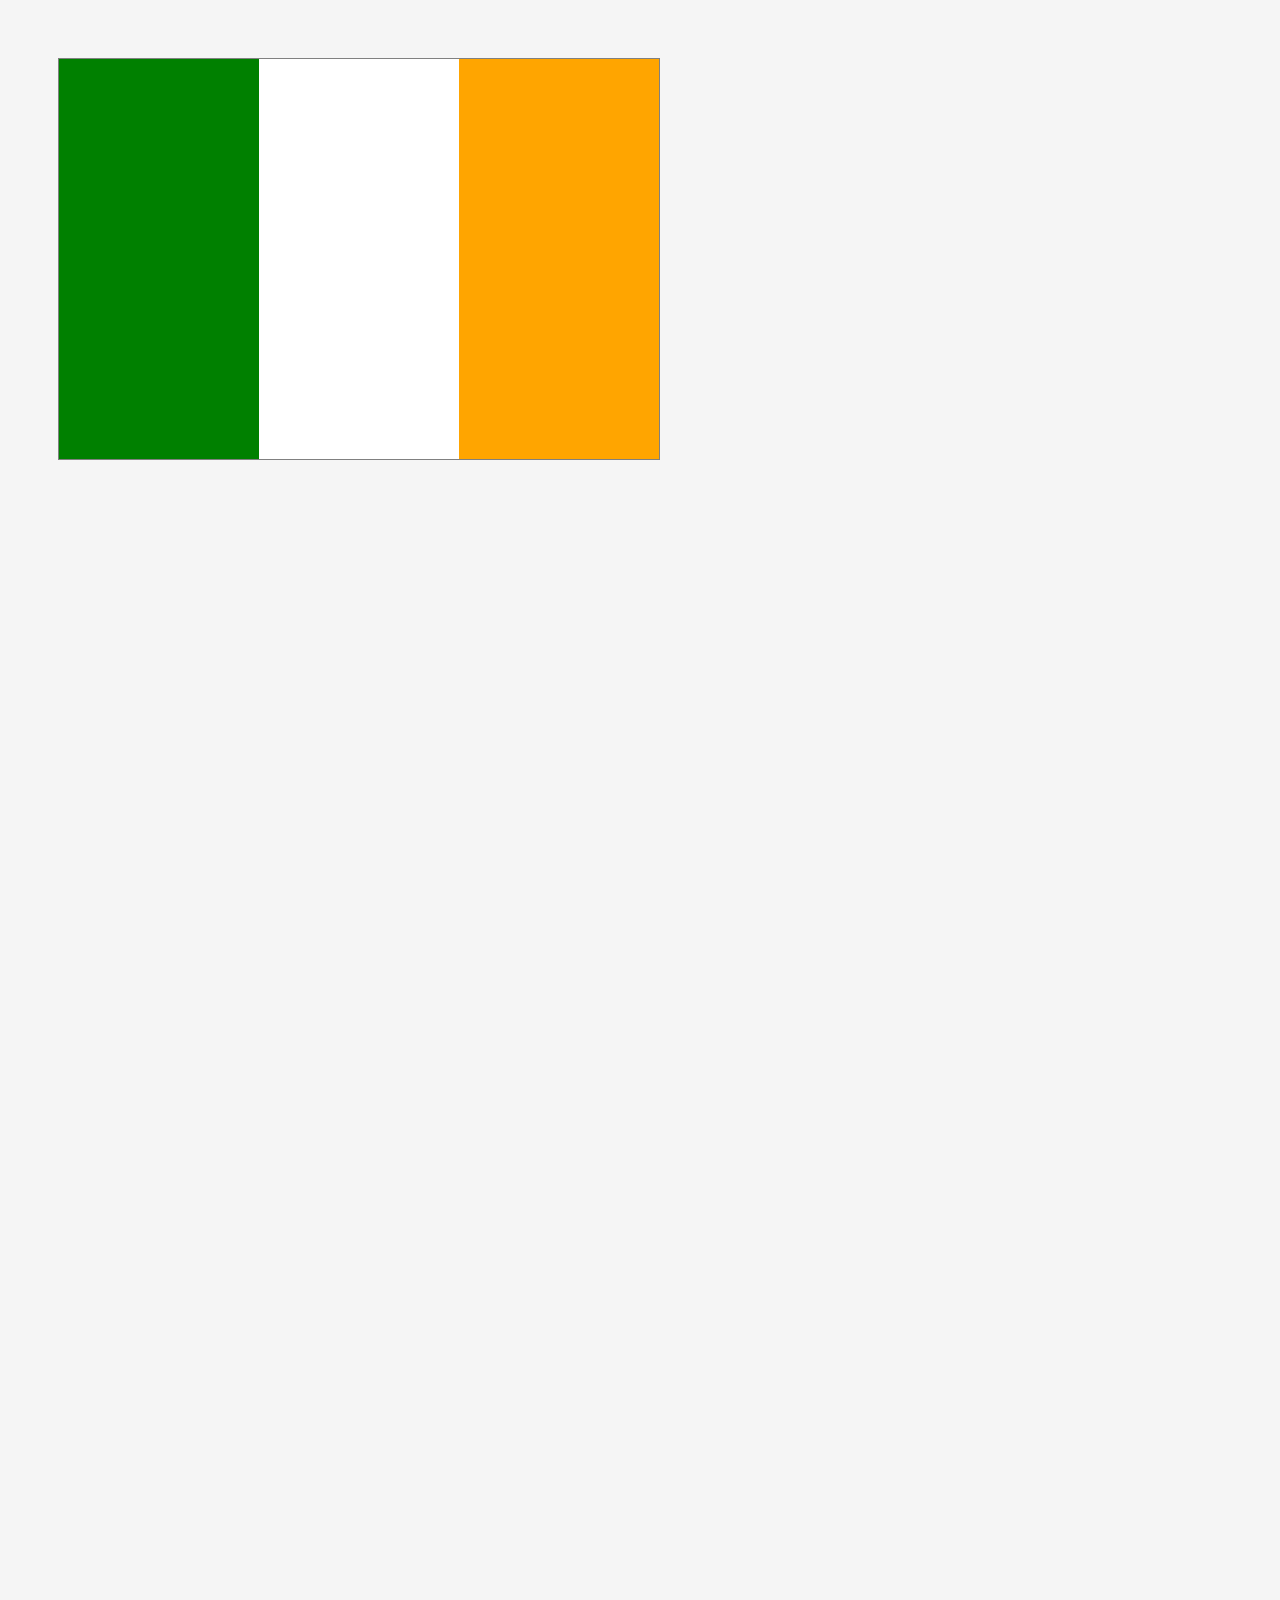
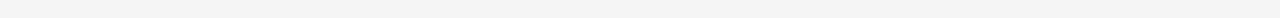
<file: es-01/index.html>
<!DOCTYPE html>
<html>
<head>
    <title>Irlanda</title>
    <link href="stile.css" 
          rel="stylesheet">
</head>

<body>
    <div class="wrapper01"> 
        <div class="flag flag01"></div>
        <div class="flag flag02"></div>
        <div class="flag flag03"></div>
    </div>
</body>
    
    <body>
    <div class="wrapper02"> 
        <div class="flag flag04"></div>
        <div class="flag flag05"></div>
        <div class="flag flag06"></div>
    </div>
</body>

</html>
</file>
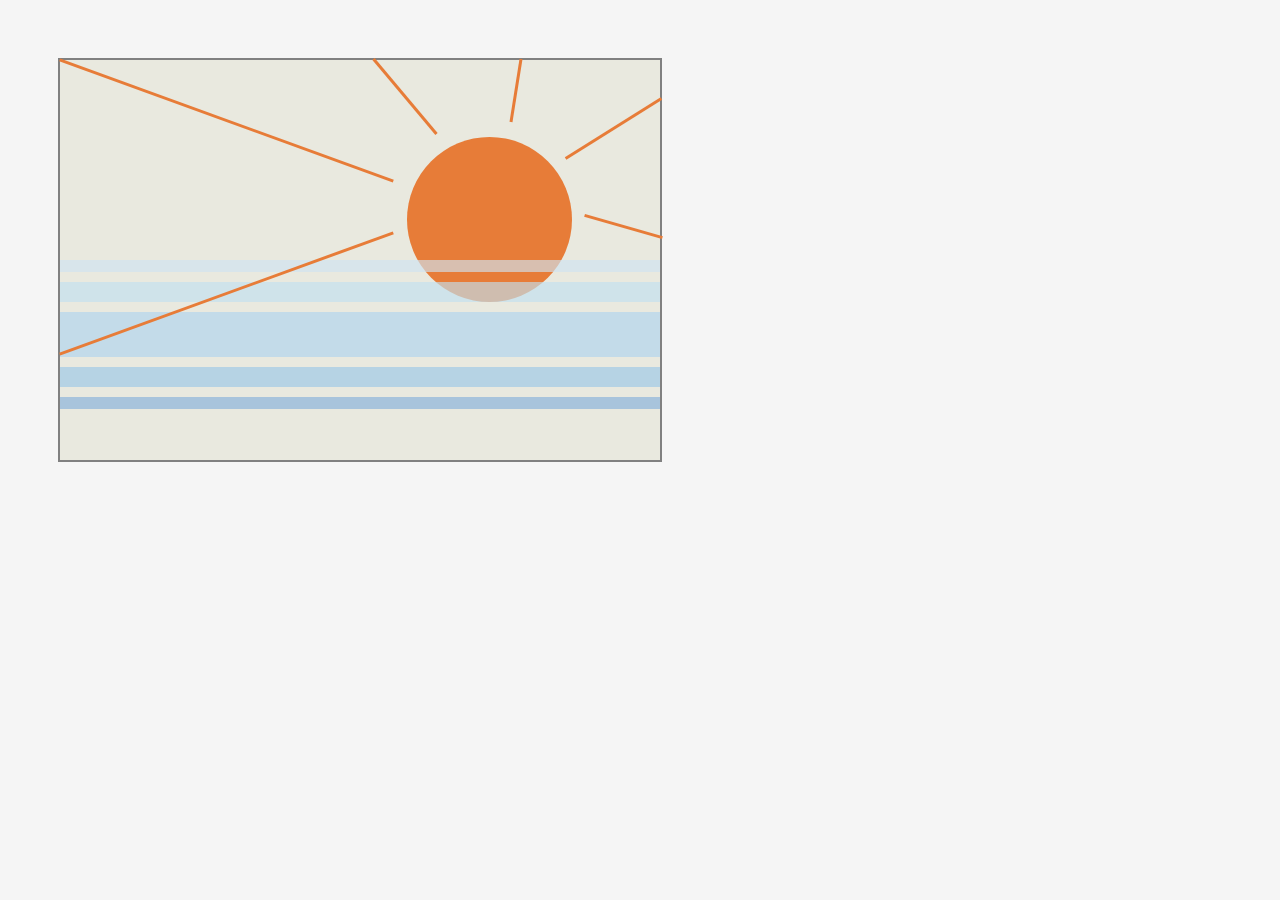
<file: es-02/index.html>
<!DOCTYPE html>
<html>
<head>
<title>Utopic Flag</title>
    <link href="stile.css" rel="stylesheet">
</head>

<body>
    <div class="wrapper01">
        <div class= "flag rectangle01"></div>
        <div class= "flag rectangle02"></div>
        <div class= "flag rectangle03"></div>
        <div class= "flag rectangle04"></div>
        <div class= "flag rectangle05"></div>
      <div class= "sun"></div>
        <div class= "line line01"></div>
        <div class= "line line02"></div>
        <div class= "line line03"></div>
        <div class= "line line04"></div>
        <div class= "line line05"></div>
        <div class= "line line06"></div>
    </div>
    
</body>
</html>
</file>
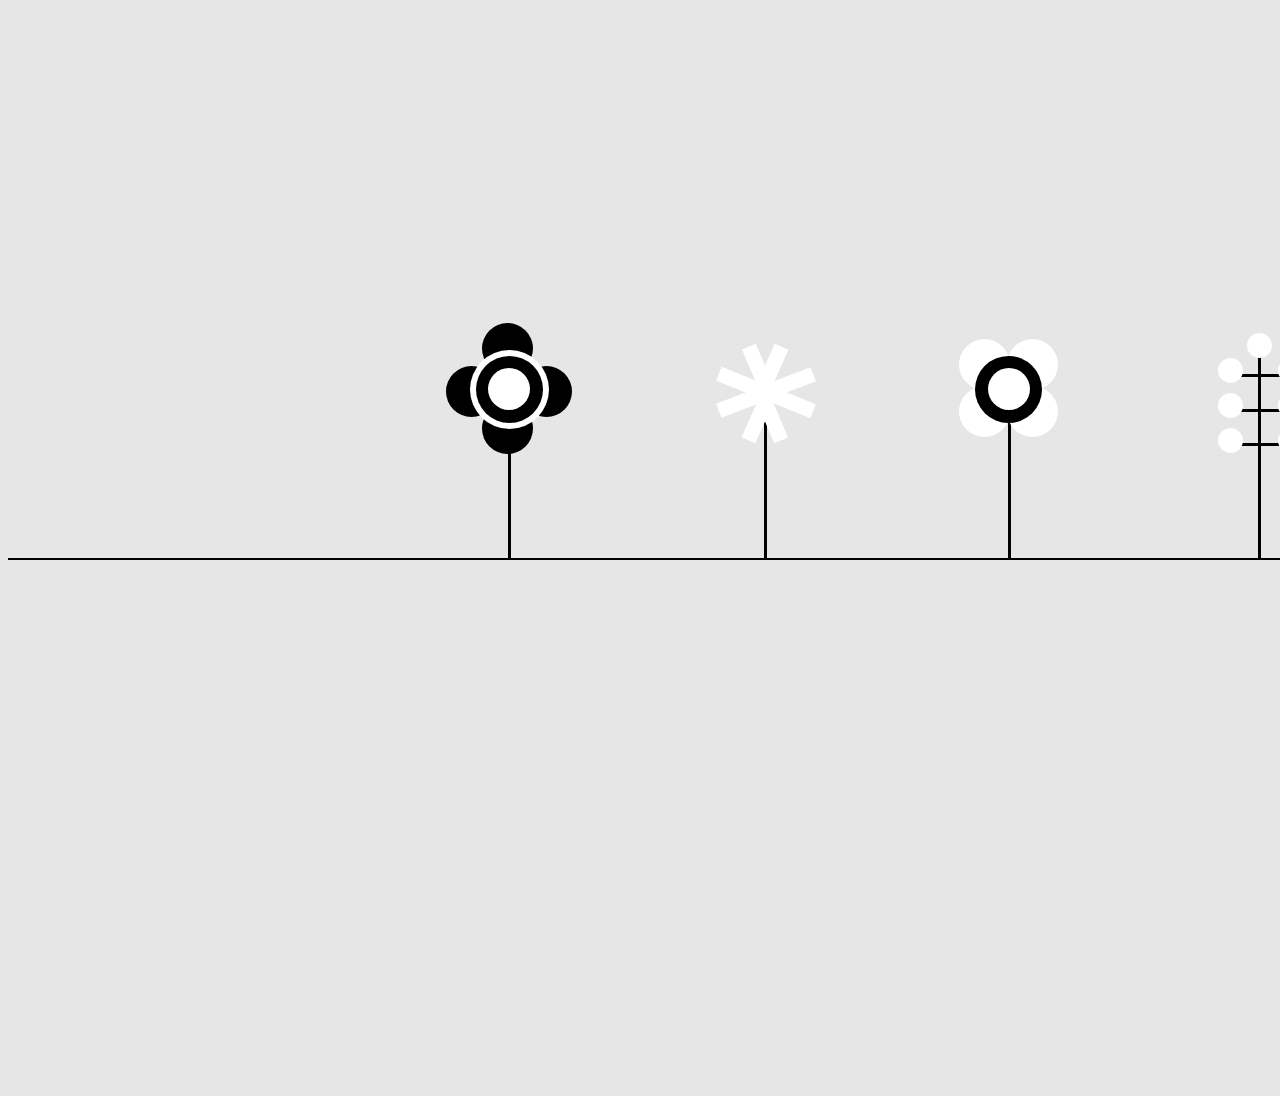
<file: es-04/index.html>
<!DOCTYPE html>
<html>
<head>
<title>Flower Set</title>
    <link href="stile.css" rel="stylesheet">
</head>

<body>
    <div class="wrapper01">
      <div class= "grass"></div>
      
      <!--STELI FIORI-->
        <div class= "stem stem01"></div>
        <div class= "stem stem02"></div>
        <div class= "stem stem03"></div>
        <div class= "stem stem04"></div>
        <div class= "stem stem05"></div>
      
      <!--FIORE 01-->
      <div class= "flower flower01"></div>
      <div class= "flower part13"></div>
      <div class= "flower part14"></div>
      <div class= "flower part15"></div>
      <div class= "flower part16"></div>
      <div class= "flower part17"></div>
      <div class= "flower part18"></div>
      
      <!--FIORE 02-->
      <div class= "flower flower02"></div>
      <div class= "rectangle rectangle01"></div>
      <div class= "rectangle rectangle02"></div>
      <div class= "rectangle rectangle03"></div>
      <div class= "rectangle rectangle04"></div>
      <div class= "rectangle rectangle05"></div>
      <div class= "rectangle rectangle06"></div>
      <div class= "rectangle rectangle07"></div>
      <div class= "rectangle rectangle08"></div>
      
      <!--FIORE 03-->
      <div class= "flower flower03"></div>
      <div class= "flower part08"></div>
      <div class= "flower part09"></div>
      <div class= "flower part10"></div>
      <div class= "flower part11"></div>
      <div class= "flower part12"></div>
     
      <!--FIORE 04-->
        <div class= "flower flower04 part01"></div>
        <div class= "flower flower04 part02"></div>
        <div class= "flower flower04 part03"></div>
        <div class= "flower flower04 part04"></div>
        <div class= "flower flower04 part05"></div>
        <div class= "flower flower04 part06"></div>
        <div class= "flower flower04 part07"></div>
      
        <div class= "line line01"></div>
        <div class= "line line02"></div>
        <div class= "line line03"></div>
      
      <!--FIORE 05-->
      <div class= "flower flower05"></div>
      <div class= "triangle triangle01"></div>
      <div class= "triangle triangle02"></div>
      <div class= "triangle triangle03"></div>
      <div class= "triangle triangle04"></div>
      <div class= "triangle triangle05"></div>
      <div class= "triangle triangle06"></div>
      <div class= "triangle triangle07"></div>
      <div class= "triangle triangle08"></div>
    </div>
    
</body>
</html>
</file>
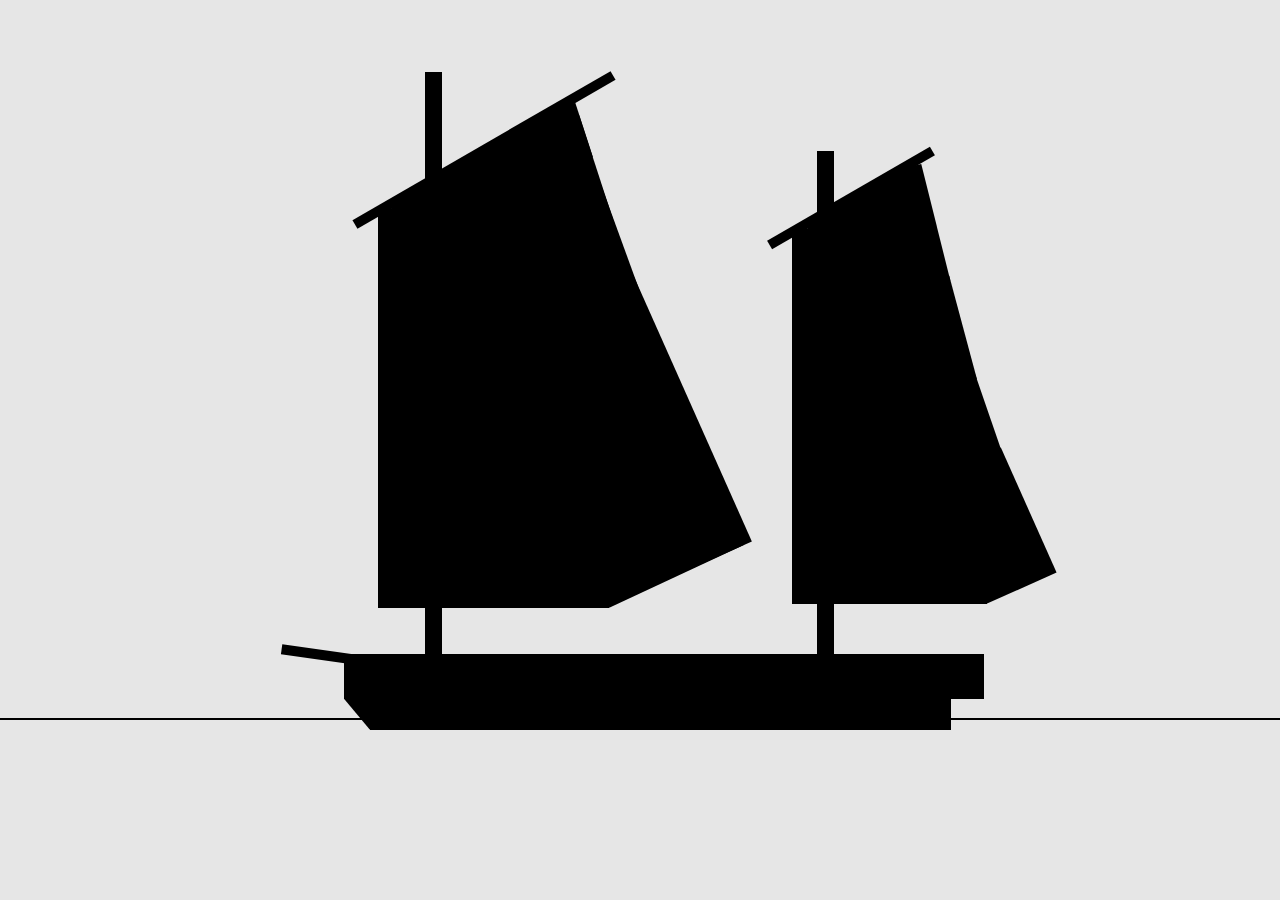
<file: es-05/index.html>
<!DOCTYPE html>
<html>
<head>
    <title>Veliero</title>
    <link href= "stile.css" 
          rel="stylesheet">
</head>

<body>
  
  <div class="foglio">
    <div class="contenitore1"> 
      <div class="contenitore2"> 
         <div class="vela pezzo1SX"></div>
         <div class="vela pezzo2SX"></div>
         <div class="vela pezzo3SX"></div>
         <div class="vela pezzo4SX"></div>
         <div class="vela pezzo5SX"></div>
         <div class="vela pezzo6SX"></div>
         <div class="vela pezzo7SX"></div>
         <div class="vela pezzo8SX"></div>
         <div class="vela pezzo9SX"></div>
         <div class="vela pezzo10SX"></div>
         <div class="vela pezzo11SX"></div>
      </div>
      
      <div class="contenitore3"> 
         <div class="vela pezzo1DX"></div>
         <div class="vela pezzo8DX"></div>
         <div class="vela pezzo2DX"></div>
         <div class="vela pezzo3DX"></div>
         <div class="vela pezzo4DX"></div>
         <div class="vela pezzo5DX"></div>
         <div class="vela pezzo6DX"></div>
         <div class="vela pezzo7DX"></div>
         <div class="vela pezzo9DX"></div>
         <div class="vela pezzo10DX"></div>
         <div class="vela pezzo11DX"></div>
         <div class="vela pezzo12DX"></div>
         <div class="vela pezzo13DX"></div>
         <div class="vela pezzo14DX"></div>
         <div class="vela pezzo15DX"></div>
        
      </div>
      
      <div class="contenitore4">
         <div class="veliero scafo1"></div>
         <div class="veliero scafo2"></div>
         <div class="veliero scafo3"></div>
         <div class="veliero scafo4"></div>
        
        <div class="mare"></div>
      </div>
    </div>
  </div> 
</body> 
    
</html>
</file>
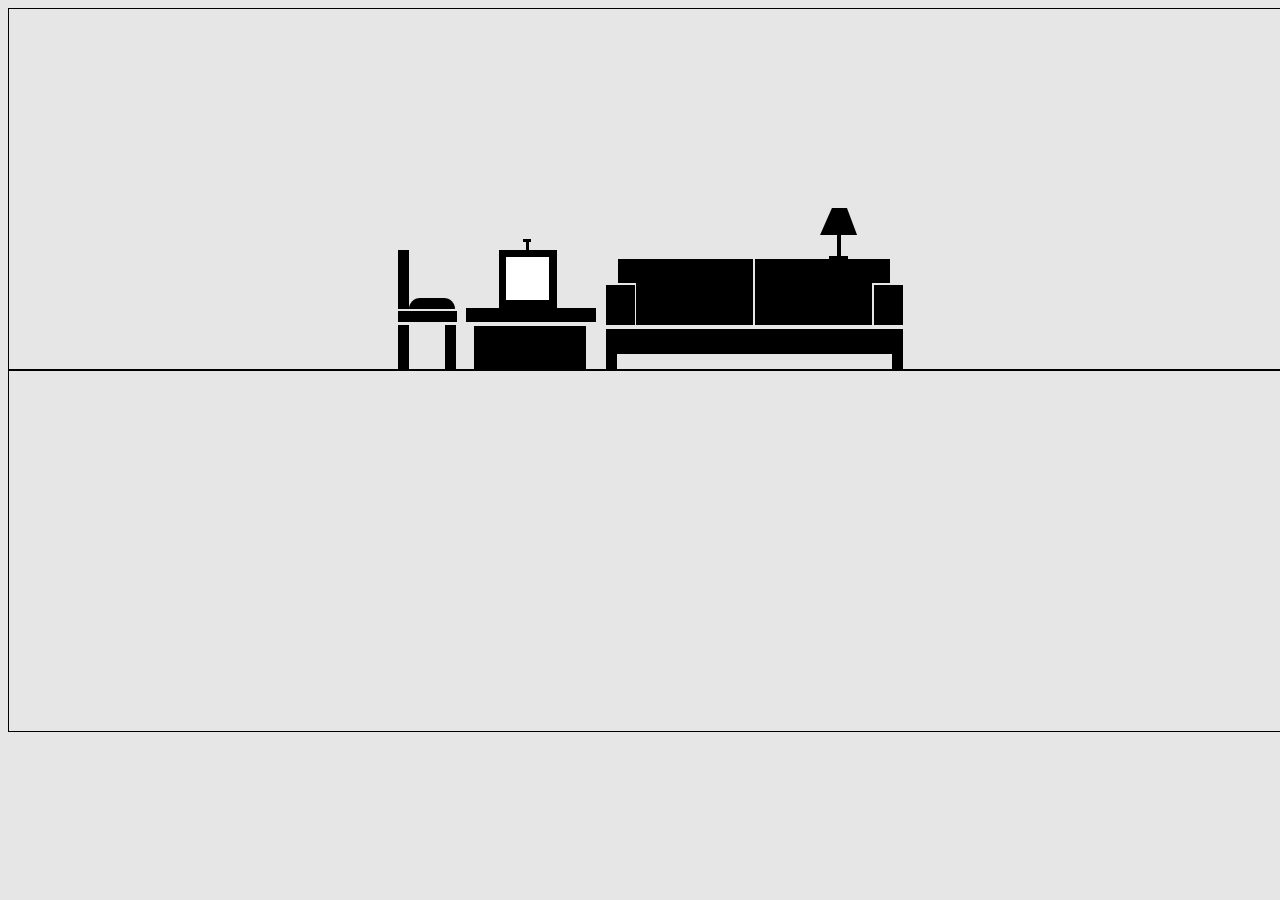
<file: es-06/index.html>
<!DOCTYPE html>
<html>
<head>
<title>Set Oggetti</title>
    <link href="stile.css" rel="stylesheet">
</head>

<body>
<div class="foglio1">
  
  <div class="contenitore1">
    <div class="sedia rettangolo1"></div>
    <div class="sedia rettangolo2"></div>
    <div class="sedia rettangolo3"></div>
    <div class="sedia rettangolo4"></div>
    <div class="sedia rettangolo5"></div>
  </div>  

  <div class="ciccio contenitore2">
    <div class="tv quadrato1"></div>
    <div class="tv quadrato2"></div>
    <div class="tv antenna1"></div>
    <div class="tv antenna2"></div>
    <div class="comodino base"></div>
    <div class="comodino gamba1"></div>
  </div>
  
  <div class="ciccio contenitore3">
  <!-- Se costruisco gli elementi dall'alto verso il basso, si attaccano uno sotto l'altro -->
    <div class="lampada testa"></div>
    <div class="pezzo1"></div>
    <div class="pezzo2"></div>
    <div class="divano schienaleDX"></div>
    <div class="divano cuscinoDX"></div>
    <div class="divano braccioloDX"></div>
    <div class="divano schienaleSX"></div>
    <div class="divano cuscinoSX"></div>
    <div class="divano braccioloSX"></div>
    <div class="divano seduta"></div>
    <div class="divano piedeDX"></div>
    <div class="divano piedeSX"></div>
  </div>
</div>
    
  
  <div class="foglio2"></div>
</file>
<file: es-01/stile.css>
body {background-color: whitesmoke;}

.wrapper01 {
    top: 50px;
    left: 50px;
    position: relative;
    height: 400px;
    width: 600px;
    border: 1px solid grey;
    }

.flag {
    height: 400px;
    width: 200px;
}

.flag01 {
    position: relative;
    background-color: green;
}

.flag02 {
    position: relative;
    background-color: white;
    top: -400px;
    left: 200px;
}

.flag03 {
    position: relative;
    background-color: orange;
    top: -800px;
    left: 400px;
}
</file>
<file: es-02/stile.css>
body {background-color: whitesmoke;}

.wrapper01 {
    top: 50px;
    left: 50px;
    position: relative;
    height: 400px;
    width: 600px;
    border: 2px solid grey;
    background-color: rgb(233,233,223);
    }

.flag {
  z-index: 2;
    width: 600px;
    opacity: 65%;
  }

    .rectangle01 {
      height: 12px;
      top: 200px;
      position: relative;
      background-color: rgb(208, 227, 241);
      }

    .rectangle02 {
      height: 20px;
      top: 210px;
      position: relative;
      background-color: rgb(193, 225, 240);
      }

    .rectangle03 {
      height: 45px;
      top: 220px;
      position: relative;
      background-color: rgb(175, 212, 238);
      }

    .rectangle04 {
      height: 20px;
      top: 230px;
      position: relative;
      background-color: rgb(155, 200, 231);
      }

    .rectangle05 {
      height: 12px;
      top: 240px;
      position: relative;
      background-color: rgb(134, 176, 218);
      }

.sun {
  z-index: 1;
      height: 165px;
      width: 165px;
      border-radius: 50%;
      left: 347px;
      top: -32px;
      position: relative;
      background-color: rgb(231, 124, 56);
      }

 .line {
     height: 3px;
     background-color: rgb(231, 124, 56);
     }

    .line01 {
      width: 355px;
      transform: rotate(20deg);
      position: relative;
      top: -215px;
      left: -11px;
      }

    .line02 {
      z-index: 3;
          width: 355px;
          transform: rotate(-20deg);
          position: relative;
          top: -45px;
          left: -11px;
          }

    .line03 {
          width: 98px;
          transform: rotate(50deg);
          position: relative;
          top: -245px;
          left: 296px;
          }

    .line04 {
          width: 64px;
          transform: rotate(99deg);
          position: relative;
          top: -254px;
          left: 424px;
          }

    .line05 {
          width: 113px;
          transform: rotate(148deg);
          position: relative;
          top: -219px;
          left: 497px;
          }

    .line06 {
          width: 81px;
          transform: rotate(16deg);
          position: relative;
          top: -124px;
          left: 523px;
          }
</file>
<file: es-04/stile.css>
body {background-color: RGB(230, 230, 230);}

.wrapper01 {
  width: 1920px;
  height: 1080px;
  position: relative;
  }

.grass {
  width: 1920px;
  height: 2px;
  position: relative;
  background-color: black;
  top: 550px;
  }

/*STELI FIORI*/
  .stem {
    width: 3px;
    height: 164px;
    position: absolute;
    background-color: black;
    z-index: -1;
    top: 387px;
   } 

.stem01 {
  left: 500px;
 } 

.stem02 {
  left: 756px;
 }

.stem03 {
  left: 1000px;
 } 

.stem04 {
    height: 207px;
    left: 1250px;
    top: 343px;
 } 

.stem05 {
  left: 1501px;
 }

/*FIORI*/
  .flower {
    border-radius: 50px 50px 50px 50px;
    position: absolute;
    background-color: white;
    z-index: 2;
    top: 360px;
  }

/*FIORE 1*/
.flower01 {
    width: 42px;
    height: 42px;
    left: 480px;
  }

.part13 {
  z-index: 1;
    width: 67px;
    height: 67px;
    background-color: black;
    top: 348px;
    left: 467.5px;
    }

.part14 {
  z-index: 0;
    width: 79px;
    height: 79px;
    background-color: white;
    top: 342px;
    left: 461.5px;
    }

.part15 {
  z-index: -1;
    width: 51px;
    height: 51px;
    background-color: black;
    top: 315px;
    left: 474px;
    }

.part16 {
  z-index: -1;
    width: 51px;
    height: 51px;
    background-color: black;
    top: 395px;
    left: 474px;
    }

.part17 {
  z-index: -1;
    width: 51px;
    height: 51px;
    background-color: black;
    top: 358px;
    left: 513px;
    }

.part18 {
  z-index: -1;
    width: 51px;
    height: 51px;
    background-color: black;
    top: 358px;
    left: 438px;
    }

/*FIORE 2*/
.flower02 {
    width: 18px;
    height: 18px;
    left: 742px;
    top: 373px;
  }

.rectangle {
    width: 52px;
    height: 15px;
    background-color: white;
    position: absolute;
  }

.rectangle01 {
    top: 386px;
    left: 709px;
    transform: rotate(-21deg);
  }

.rectangle02 {
    top: 355px;
    left: 737px;
    transform: rotate(-66deg);
  }

.rectangle03 {
    top: 355px;
    left: 725px;
    transform: rotate(-113deg);
  }

.rectangle04 {
    top: 368px;
    left: 709px;
    transform: rotate(-158deg);
  }

.rectangle05 {
    top: 368px;
    left: 755px;
    transform: rotate(-201deg);
  }

.rectangle06 {
    top: 401px;
    left: 725px;
    transform: rotate(-246deg);
  }

.rectangle07 {
    top: 401px;
    left: 737px;
    transform: rotate(-293deg);
  }

.rectangle08 {
    top: 386px;
    left: 755px;
    transform: rotate(-338deg);
  }

/*FIORE 3*/
.flower03 {
    width: 42px;
    height: 42px;
    left: 980px;
    }

.part08 {
  z-index: 1;
    width: 67px;
    height: 67px;
    background-color: black;
    top: 347.5px;
    left: 967px;
    }

.part09 {
  z-index: 0;
    width: 51px;
    height: 51px;
    background-color: white;
    top: 331px;
    left: 951px;
    }

.part10 {
  z-index: 0;
    width: 51px;
    height: 51px;
    background-color: white;
    top: 378px;
    left: 951px;
    }

.part11 {
  z-index: 0;
    width: 51px;
    height: 51px;
    background-color: white;
    top: 331px;
    left: 999px;
    }

.part12 {
  z-index: 0;
    width: 51px;
    height: 51px;
    background-color: white;
    top: 378px;
    left: 999px;
    }

/*FIORE 4*/
  .flower04 {
      width: 25px;
      height: 25px;
      top: 373px;
    }

.part01 {
    top: 420px;
    left: 1210px;
  }

.part02 {
    top: 420px;
    left: 1270px;
  }

.part03 {
    top: 385px;
    left: 1210px;
  }

.part04 {
    top: 385px;
    left: 1270px;
  }

.part05 {
    top: 350px;
    left: 1210px;
  }

.part06 {
    top: 350px;
    left: 1270px;
  }

.part07 {
    top: 325px;
    left: 1239px;
  }

.line {
    background-color: black;
    height: 3px;
    width: 50px;
    position: absolute;
    left: 1224px;
  }

.line01 {
    top: 366px;
  }

.line02 {
    top: 401px;
  }

.line03 {
    top: 435px;
  }

/*FIORE 5*/
.flower05 {
    width: 47px;
    height: 47px;
    left: 1478px;
  }

.triangle {
    position: absolute;
	width: 0;
	height: 0;
	border-left: 20px solid transparent;
	border-right: 20px solid transparent;
	border-bottom: 50px solid black;
}

.triangle01 {
    left: 1469px;
    top: 325px;
    transform: rotate(-21deg);
}

.triangle02 {
    left: 1446px;
    top: 342px;
    transform: rotate(-66deg);
}

.triangle03 {
    left: 1496px;
    top: 325px;
    transform: rotate(21deg);
}

.triangle04 {
    left: 1517px;
    top: 344px;
    transform: rotate(66deg);
}

.triangle05 {
    left: 1446px;
    top: 374px;
    transform: rotate(-111deg);
}

.triangle06 {
    left: 1517px;
    top: 374px;
    transform: rotate(111deg);
}

.triangle07 {
    left: 1496px;
    top: 394px;
    transform: rotate(156deg);
}

.triangle08 {
    left: 1469px;
    top: 394px;
    transform: rotate(-156deg);
}
</file>
<file: es-05/stile.css>
body {background-color: RGB(230, 230, 230);}

.foglio {
  width: 1280px;
  height: 720px;
  display: flex;
/*flex-direction: row;*/
  justify-content: center;
  align-items: flex-end; 
  /*border: 1px solid black;*/
}

.contenitore1 {
  width: 735px;
  height: 656px;
}

.vela {
  background-color: black
}

.veliero {
  background-color: black
}

/*VELA DESTRA*/
.contenitore2 {
  width: 429px;
  height: 589px;
  margin-left: 54px;
}

.pezzo1SX {
  width: 17px;
  height: 583px;
  margin-left: 90px;
}

.pezzo2SX {
  width: 298px;
  height: 10px;
  margin-left: 0px;
  margin-top: -510px;
  transform:rotate(-30deg);
}

.pezzo3SX {
  width: 37px;
  height: 57px;
  margin-top: -48px;
  margin-left: 213px;
  transform: rotate(-18deg);
}

.pezzo4SX {
  width: 53px;
  height: 24px;
  margin-top: -36px;
  margin-left: 165px;
  transform: rotate(333deg);
}

.pezzo5SX {
  width: 89px;
  height: 180px;
  margin-top: -28px;
  margin-left: 185px;
  transform: rotate(-18deg);
}

.pezzo6SX {
  width: 160px;
  height: 323px;
  margin-top: -162px;
  margin-left: 124px;
  transform: rotate(-30deg);
}

.pezzo7SX {
  width: 93px;
  height: 137px;
  margin-top: -283px;
  margin-left: 194px;
  transform: rotate(-20deg);
}

.pezzo8SX {
  width: 231.7px;
  height: 399px;
  margin-top: -110px;
  margin-left: 43px;
}

.pezzo9SX {
  width: 92px;
  height: 137px;
  margin-top: -283px;
  margin-left: 194px;
  transform: rotate(-20deg);
}

.pezzo10SX {
  width: 148.5px;
  height: 205px;
  margin-top: -81px;
  margin-left: 224px;
  transform: rotate(-25deg);
}

.pezzo11SX {
  width: 148px;
  height: 380px;
  margin-top: -378px;
  margin-left: 198px;
  transform: rotate(-24deg);
}


/*VELA SINISTRA*/
.contenitore3 {
  width: 258px;
  height: 500px;
  margin-top: -510px;
  margin-left: 476px;
}

.pezzo1DX {
  width: 17px;
  height: 579px;
  margin-left: 60px;
}

.pezzo2DX {
  width: 38px;
  height: 186px;
  margin-top: 26px;
  margin-left: 35px;
}

.pezzo3DX {
  width: 155px;
  height: 268px;
  margin-top: -81px;
  margin-left: 35px;
}

.pezzo4DX {
  width: 155px;
  height: 131px;
  margin-top: -130px;
  margin-left: 60px;
}

.pezzo5DX {
  width: 38px;
  height: 186px;
  margin-top: -392px;
  margin-left: 75px;
}

.pezzo6DX {
  width: 38px;
  height: 186px;
  margin-top: -212px;
  margin-left: 112px;
}

.pezzo7DX {
  width: 123px;
  height: 31px;
  margin-top: -181px;
  margin-left: 47px;
  transform:rotate(-31deg);
}

.pezzo8DX {
  width: 188px;
  height: 10px;
  margin-top: -537px;
  transform:rotate(-30deg);
}

.pezzo9DX {
  width: 15px;
  height: 120px;
  margin-top: -57px;
  margin-left: 164px;
  transform: rotate(-14deg)
}

.pezzo10DX {
  width: 55px;
  height: 107px;
  margin-top: -3px;
  margin-left: 152px;
  transform: rotate(-15deg);
}

.pezzo11DX {
  width: 55px;
  height: 82px;
  margin-top: -7px;
  margin-left: 178px;
  transform: rotate(-19deg);
}

.pezzo12DX {
  width: 76px;
  height: 137px;
  margin-top: -6px;
  margin-left: 199px;
  transform: rotate(-24deg);
}

.pezzo13DX {
    width: 195px;
    height: 131px;
    margin-top: -121.5px;
    margin-left: 35px;
  }

.pezzo14DX {
    width: 45px;
    height: 186px;
    margin-top: -409.5px;
    margin-left: 136px;
    transform: rotate(-14deg);
  }

.pezzo15DX {
    width: 38px;
    height: 186px;
    margin-top: 14.5px;
    margin-left: 189px;
    transform: rotate(-19deg);
}

/*SCAFO*/
.contenitore4 {
  width: 735px;
  height: 73px;
}

.scafo1 {
    width: 640px;
    height: 45px;
    margin-top: 3px;
    margin-left: 63px;
}

.scafo2 {
    width: 581px;
    height: 67px;
    margin-top: -36px;
    margin-left: 89px;
}

.scafo3 {
    width: 50px;
    height: 40px;
    margin-top: -52px;
    margin-left: 70px;
    transform: rotate(-40deg);
}

.scafo4 {
    width: 125px;
    height: 10px;
    margin-top: -65px;
    margin-left: 0px;
    transform: rotate(8deg);
}

.mare {
  width: 1920px;
  height: 2px;
  margin-top: 55px;
  margin-left: -303px;
  background-color: black;
}
</file>
<file: es-06/stile.css>
body {background-color: RGB(230, 230, 230);}

.foglio1 {
  width: 1280px;
  height: 360px;
  display: flex;
/* flex-direction: row; */
  justify-content: center;
  align-items: flex-end; 
  border: 1px solid black;
}

.foglio2 {
  width: 1280px;
  height: 360px;
  border: 1px solid black;
}

.ciccio {
  margin-left: 10px;
}

/*SEDIA*/
.contenitore1 {
  width: 58px;
  height: 118px;
  /*border: 1px solid black;*/
}

.sedia {
  background-color: black;
}

.rettangolo1 {
  width: 11px;
  height: 45px;
  margin-top: 74px;
  margin-left: 0px;
}

.rettangolo2 {
  width: 11px;
  height: 59px;
  margin-top: -120px;
  margin-left: 0px;
}

.rettangolo3 {
  width: 11px;
  height: 45px;
  margin-top: 16px;
  margin-left: 47px;
}

.rettangolo4 {
  width: 46px;
  height: 11px;
  margin-top: -72px;
  margin-left: 11px;
  border-radius: 12px 12px 0px 0px;
}

.rettangolo5 {
  width: 59px;
  height: 11px;
  margin-top: 1.5px;
  margin-left: 0px;
}

/*TAVOLINO E TV*/
.contenitore2 {
  width: 129px;
  height: 131px;
/*border: 1px solid black;*/
}

.quadrato1 {
  width: 58px;
  height: 58px;
  margin-top: 12px;
  margin-left: 33px;
  background-color: black;
}

.quadrato2 {
  width: 43px;
  height: 43px;
  margin-top: -51px;
  margin-left: 40px;
  background-color: white;
}

.antenna1 {
  width: 3px;
  height: 9px;
  margin-top: -58px;
  margin-left: 60px;
  background-color: black;
}

.antenna2 {
  width: 8px;
  height: 3px;
  margin-top: -12px;
  margin-left: 57px;
  background-color: black;
}

.comodino {
  background-color: black
}

.base {
  width: 130px;
  height: 14px;
  margin-top: 66px;
  margin-left: 0px;
}

.gamba1 {
  width: 112px;
  height: 43px;
  margin-top: 4px;
  margin-left: 8px;
}

/*DIVANO E LAMPADA*/
.contenitore3 {
  width: 296px;
  height: 161px;
  /*border: 1px solid black;*/
}

.lampada {
  background-color: RGB(230, 230, 230);
}

.testa {
    width: 15px;
    border-bottom: 27px solid black;
    border-left: 2px solid transparent;
    border-right: 20px solid transparent;
    transform: skew(-20deg);
    margin-left: 220px;
}

.pezzo1{
  background-color: black;
  width: 4px;
  height: 21px;
  margin-left: 232px;
}

.pezzo2{
  background-color: black;
  width: 19px;
  height: 3px;
  margin-left: 224px;
}

.divano {
  background-color: black;
}

.schienaleDX {
  width: 135px;
  height: 24px;
  margin-left: 150px;
}

.cuscinoDX {
  width: 117px;
  height: 42px;
  margin-left: 150px;
}

.braccioloDX {
  width: 29px;
  height: 40px;
  margin-top: -40px;
  margin-left: 269px;
}

.schienaleSX {
  width: 135px;
  height: 24px;
  margin-top: -66px;
  margin-left: 13px;
}

.cuscinoSX {
  width: 117px;
  height: 42px;
  margin-left: 31px;
}

.braccioloSX {
  width: 29px;
  height: 40px;
  margin-top: -40px;
  margin-left: 1px;
}

.seduta {
  width: 297px;
  height: 25px;
  margin-top: 4px;
  margin-left: 1px;
}

.piedeDX {
  width: 11px;
  height: 17px;
  margin-left: 287px;
}

.piedeSX {
  width: 11px;
  height: 17px;
  margin-top: -17px;
  margin-left: 1px;
}
</file>
